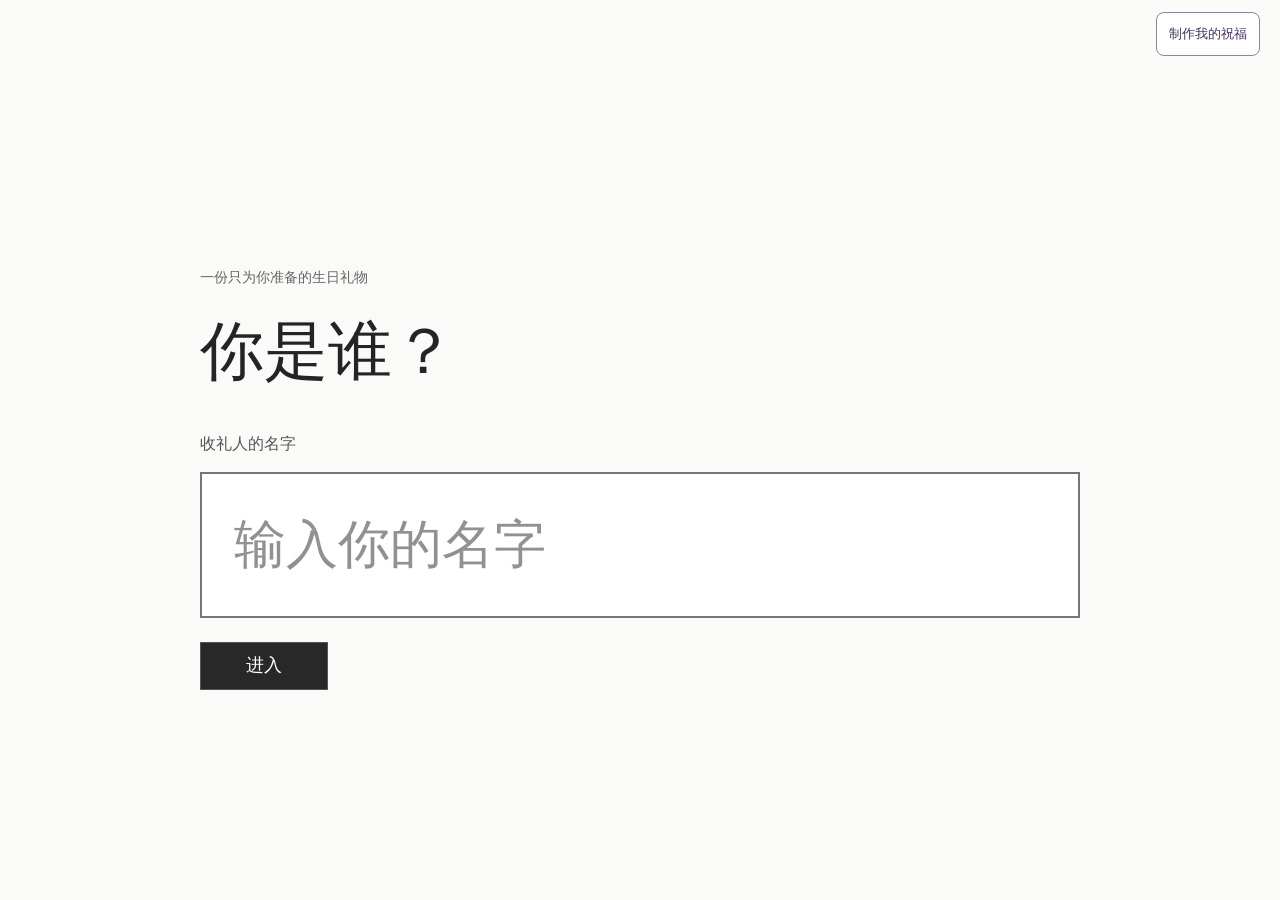
<file: index.html>
<!DOCTYPE html>
<html lang="zh-CN">
<head>
  <meta charset="UTF-8" />
  <link rel="icon" type="image/svg+xml" href="./icon.svg" />
  <link rel="manifest" href="./manifest.webmanifest" />
  <meta name="viewport" content="width=device-width, initial-scale=1.0, viewport-fit=cover" />
  <meta name="theme-color" content="#090b16" />
  <meta name="description" content="送给朱博乐的生日礼物：一段故事，一份祝福。" />
  <title>朱博乐 · 生日快乐</title>
  <script type="module" crossorigin src="./assets/index-DyL75jLo.js"></script>
  <link rel="stylesheet" crossorigin href="./assets/index-5Xp7bFNR.css">
</head>
<body>
  <div id="app"></div>
  <noscript>请开启浏览器的 JavaScript，打开这份互动生日礼物。</noscript>
</body>
</html>
</file>
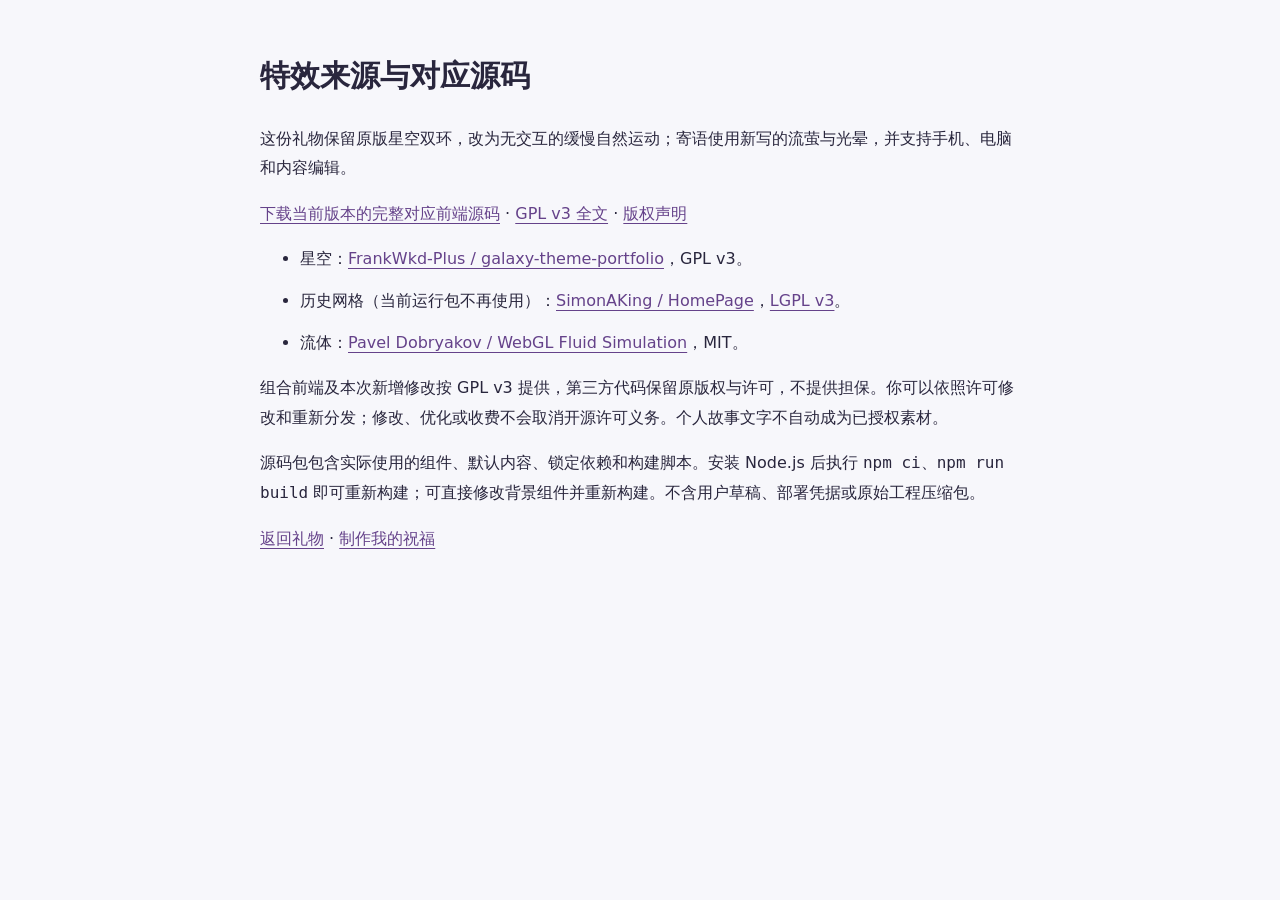
<file: source.html>
<!doctype html>
<html lang="zh-CN"><head><meta charset="utf-8"><meta name="viewport" content="width=device-width,initial-scale=1"><title>特效来源与对应源码</title><style>body{max-width:760px;margin:48px auto;padding:0 24px;color:#29263d;background:#f7f7fb;font:16px/1.85 system-ui,sans-serif}h1{font-size:30px}a{color:#65428a;text-underline-offset:4px}li{margin:12px 0}code{overflow-wrap:anywhere}</style></head><body>
<h1>特效来源与对应源码</h1>
<p>这份礼物保留原版星空双环，改为无交互的缓慢自然运动；寄语使用新写的流萤与光晕，并支持手机、电脑和内容编辑。</p>
<p><a href="./frontend-source.zip" download>下载当前版本的完整对应前端源码</a> · <a href="./licenses/GPL-3.0.txt">GPL v3 全文</a> · <a href="./third-party-notices.txt">版权声明</a></p>
<ul>
<li>星空：<a href="https://github.com/FrankWkd-Plus/galaxy-theme-portfolio">FrankWkd-Plus / galaxy-theme-portfolio</a>，GPL v3。</li>
<li>历史网格（当前运行包不再使用）：<a href="https://github.com/SimonAKing/HomePage">SimonAKing / HomePage</a>，<a href="./licenses/LGPL-3.0.txt">LGPL v3</a>。</li>
<li>流体：<a href="https://github.com/PavelDoGreat/WebGL-Fluid-Simulation">Pavel Dobryakov / WebGL Fluid Simulation</a>，MIT。</li>
</ul>
<p>组合前端及本次新增修改按 GPL v3 提供，第三方代码保留原版权与许可，不提供担保。你可以依照许可修改和重新分发；修改、优化或收费不会取消开源许可义务。个人故事文字不自动成为已授权素材。</p>
<p>源码包包含实际使用的组件、默认内容、锁定依赖和构建脚本。安装 Node.js 后执行 <code>npm ci</code>、<code>npm run build</code> 即可重新构建；可直接修改背景组件并重新构建。不含用户草稿、部署凭据或原始工程压缩包。</p>
<p><a href="./">返回礼物</a> · <a href="./?edit=1">制作我的祝福</a></p>
</body></html>
</file>
<file: assets/index-5Xp7bFNR.css>
.gift-editor[data-v-004c56b7]{--ink:#29263d;--muted:#605b70;--line:#cecbd8;width:min(1120px,100% - 40px);max-width:none;height:min(920px,100dvh - 40px);max-height:none;color:var(--ink);overscroll-behavior:contain;background:#f7f7fb;border:1px solid #aaa4bb;border-radius:14px;margin:auto;padding:0;overflow:auto}.gift-editor[data-v-004c56b7]::backdrop{-webkit-backdrop-filter:blur(8px);backdrop-filter:blur(8px);background:#030712bd}.editor-heading[data-v-004c56b7]{border-bottom:1px solid var(--line);background:#edeaf5;justify-content:space-between;align-items:flex-start;gap:16px;padding:32px;display:flex}h1[data-v-004c56b7]{margin:0 0 8px;font-family:Songti SC,SimSun,serif;font-size:clamp(26px,3vw,36px);font-weight:600}.editor-heading p[data-v-004c56b7],.editor-guide p[data-v-004c56b7],.share-result p[data-v-004c56b7]{color:var(--muted);font-size:14px;line-height:1.7}.editor-form[data-v-004c56b7]{grid-template-columns:220px minmax(0,1fr);gap:32px;padding:32px 32px 0;display:grid}.editor-guide p[data-v-004c56b7]{margin-bottom:16px}.file-tools[data-v-004c56b7]{gap:8px;margin:24px 0;display:grid}a[data-v-004c56b7]{color:#553685;text-underline-offset:4px;line-height:1.8;text-decoration:underline}.editor-fields[data-v-004c56b7]{min-width:0}section[data-v-004c56b7]{margin-bottom:40px}h2[data-v-004c56b7]{margin-bottom:24px;font-size:22px;font-weight:600}.basic-fields[data-v-004c56b7]{grid-template-columns:repeat(2,minmax(0,1fr));gap:0 20px;display:grid}label[data-v-004c56b7]{color:var(--ink);margin-bottom:20px;font-size:14px;line-height:1.7;display:block}input[data-v-004c56b7],textarea[data-v-004c56b7]{width:100%;min-width:0;font:inherit;color:#29263d;background:#fff;border:1px solid #a5a0b3;border-radius:6px;margin-top:8px;padding:11px 12px;font-size:16px;line-height:1.65;display:block}textarea[data-v-004c56b7]{resize:vertical}input[data-v-004c56b7]:focus,textarea[data-v-004c56b7]:focus{outline-offset:2px;outline:2px solid #69459b}button[data-v-004c56b7]{color:#44325c;background:#fff;border:1px solid #9e95b3;border-radius:6px;min-height:44px;padding:10px 16px;font-size:14px}button[data-v-004c56b7]:hover{background:#eee9f7}button[data-v-004c56b7]:disabled{opacity:.5;cursor:default}.close-editor[data-v-004c56b7]{flex-shrink:0}.chapter-fields[data-v-004c56b7]{border:1px solid var(--line);background:#fff;border-radius:8px;min-width:0;margin:28px 0;padding:20px}legend[data-v-004c56b7]{padding:0 8px;font-weight:600}.chapter-fields label[data-v-004c56b7]:last-of-type{margin-bottom:12px}.wish-field[data-v-004c56b7]{grid-template-columns:minmax(0,1fr) auto;align-items:start;gap:12px;display:grid}.wish-field button[data-v-004c56b7]{margin-top:32px}.wish-field+button[data-v-004c56b7]{margin-bottom:24px}.share-result[data-v-004c56b7]{border-top:2px solid #8760b3;padding-top:24px}.share-actions[data-v-004c56b7]{align-items:center;gap:24px;margin-bottom:16px;display:flex}.editor-actions[data-v-004c56b7]{padding:16px 0 max(16px, env(safe-area-inset-bottom));border-top:1px solid var(--line);background:#f7f7fbfa;flex-wrap:wrap;grid-column:1/-1;align-items:center;gap:12px;display:flex;position:sticky;bottom:0}.editor-message[data-v-004c56b7]{min-width:180px;color:var(--muted);flex:1;font-size:13px;line-height:1.6}.editor-error[data-v-004c56b7]{color:#a52337}.primary[data-v-004c56b7]{color:#fff;background:#65428a;border-color:#65428a}.primary[data-v-004c56b7]:hover{background:#51346f}@media (width<=740px){.gift-editor[data-v-004c56b7]{border:0;border-radius:0;width:100%;height:100dvh}.editor-heading[data-v-004c56b7]{padding:24px 20px}.editor-heading p[data-v-004c56b7]{max-width:28ch}.editor-form[data-v-004c56b7]{grid-template-columns:1fr;gap:24px;padding:24px 20px 0}.editor-guide[data-v-004c56b7]{border-bottom:1px solid var(--line);padding-bottom:24px}.file-tools[data-v-004c56b7]{grid-template-columns:1fr 1fr;margin:16px 0}.basic-fields[data-v-004c56b7]{grid-template-columns:1fr}.editor-actions[data-v-004c56b7]{gap:8px}.editor-message[data-v-004c56b7]{flex-basis:100%}.editor-actions button[data-v-004c56b7]{flex:1}.chapter-fields[data-v-004c56b7]{padding:16px}.close-editor[data-v-004c56b7]{padding-inline:12px}.share-actions[data-v-004c56b7]{flex-wrap:wrap;gap:16px}}.login-page[data-v-3534030c]{color:#242424;width:100%;height:100%;padding:max(88px, calc(env(safe-area-inset-top) + 72px)) max(24px, env(safe-area-inset-right)) max(32px, env(safe-area-inset-bottom));background:#fafaf9;align-items:center;font-family:Songti SC,SimSun,serif;display:grid;overflow-y:auto}form[data-v-3534030c]{flex-direction:column;gap:16px;width:min(880px,100%);margin:auto;display:flex}.invitation[data-v-3534030c]{color:#666;font-size:14px}h1[data-v-3534030c]{margin-bottom:16px;font-size:clamp(36px,6vw,64px);font-weight:400}label[data-v-3534030c]{color:#555;font-size:16px}input[data-v-3534030c]{color:#242424;background:#fff;border:2px solid #777;border-radius:0;width:100%;min-width:0;padding:clamp(16px,3vw,32px);font-family:inherit;font-size:clamp(24px,5vw,52px)}input[data-v-3534030c]:focus{outline-offset:4px;outline:3px solid #535b70}.enter-button[data-v-3534030c]{color:#fff;background:#282828;border:1px solid #555;align-self:flex-start;min-width:128px;min-height:48px;margin-top:8px;font-size:18px}.form-error[data-v-3534030c]{color:#a42620;font-family:system-ui,sans-serif;line-height:1.6}.countdown[data-v-3534030c]{color:#66ff97;background:#020b06;flex-direction:column;justify-content:center;align-items:center;gap:16px;font-family:Consolas,monospace;display:flex;position:absolute;inset:0;overflow:hidden}.terminal-grid[data-v-3534030c]{opacity:.3;pointer-events:none;background-image:linear-gradient(#36c77016 1px,#0000 1px),linear-gradient(90deg,#36c77016 1px,#0000 1px);background-size:32px 32px;position:absolute;inset:0}.countdown-label[data-v-3534030c]{font-size:16px}.countdown-number[data-v-3534030c]{text-shadow:0 0 28px #3aea7833;font-size:clamp(96px,26vmin,208px);font-weight:700;line-height:1}.boot-log[data-v-3534030c]{border-left:2px solid #42bf66;width:min(440px,100% - 48px);min-height:112px;padding:12px;font-size:clamp(12px,3vw,15px);line-height:1.9}.skip-button[data-v-3534030c]{right:24px;bottom:max(24px, env(safe-area-inset-bottom));color:#bfffd2;background:#05190c;border:1px solid #65bc83;border-radius:6px;min-height:44px;padding:0 16px;position:absolute}@media (height<=460px){.countdown[data-v-3534030c]{gap:8px}.countdown-number[data-v-3534030c]{font-size:80px}.boot-log[data-v-3534030c]{min-height:90px}}.fluid-surface[data-v-266d9a87],.soft-light[data-v-266d9a87]{position:absolute;inset:0}.fluid-surface[data-v-266d9a87]{touch-action:none}.soft-light[data-v-266d9a87]{background:radial-gradient(ellipse at var(--glow-x,50%) var(--glow-y,50%), #5d296b88, transparent 58%), radial-gradient(ellipse at 85% 72%, #245e8080, transparent 55%), #080912}.unavailable[data-v-266d9a87]{opacity:0}.fluid-canvas[data-v-266d9a87]{z-index:0;touch-action:none;width:100%;height:100%;display:block;position:absolute;inset:0}.birthday-page[data-v-7a12dba5]{background:#080912;width:100%;height:100%;position:relative;overflow:hidden}.readability-shade[data-v-7a12dba5]{pointer-events:none;background:radial-gradient(at 50% 44%,#080912a6,#08091218 72%),linear-gradient(#08091288,#0000 18% 75%,#08091288);position:absolute;inset:0}.birthday-content[data-v-7a12dba5]{overscroll-behavior:contain;inset:max(68px, calc(env(safe-area-inset-top) + 60px)) 24px calc(128px + env(safe-area-inset-bottom));text-align:center;pointer-events:none;flex-direction:column;justify-content:safe center;align-items:center;padding:16px 0;display:flex;position:absolute;overflow-y:auto}.birthday-content[data-v-7a12dba5]>*{flex-shrink:0}.birthday-content.overflowing[data-v-7a12dba5]{pointer-events:auto;touch-action:pan-y pinch-zoom}.birthday-date[data-v-7a12dba5]{color:#e2dce9;letter-spacing:.2em;text-shadow:0 2px 16px #000;margin-bottom:32px;font-size:14px}h1[data-v-7a12dba5]{letter-spacing:-.04em;color:#fff;text-shadow:0 3px 28px #0008;flex-wrap:wrap;justify-content:center;gap:.12em;max-width:100%;font-size:clamp(44px,7.5vw,112px);font-weight:700;line-height:1.2;display:flex}h1 span[data-v-7a12dba5],h1 strong[data-v-7a12dba5]{overflow-wrap:anywhere;max-width:100%}h1 strong[data-v-7a12dba5]{font-weight:inherit}.subtitle[data-v-7a12dba5]{color:#e2e8f0;text-shadow:0 2px 14px #000;margin-top:28px;font-size:clamp(15px,2vw,22px);line-height:1.8}.english[data-v-7a12dba5]{color:#d8d7e4;margin-top:8px;font-size:15px;font-style:italic}.story-button[data-v-7a12dba5]{pointer-events:auto;color:#fff;background:#101222b3;border:1px solid #ffffff6b;border-radius:8px;min-height:48px;margin-top:32px;padding:12px 24px;font-size:16px}.story-button[data-v-7a12dba5]:hover{background:#23263ceb}.touch-hint[data-v-7a12dba5]{bottom:calc(94px + env(safe-area-inset-bottom));text-align:center;pointer-events:none;color:#e2e8f0;background:#080912b3;border-radius:20px;width:max-content;max-width:calc(100% - 32px);padding:6px 12px;font-size:13px;position:absolute;left:50%;transform:translate(-50%)}@media (width<=600px){h1[data-v-7a12dba5]{flex-direction:column;gap:8px;font-size:clamp(42px,11vw,66px)}.birthday-date[data-v-7a12dba5]{margin-bottom:24px}}.compact h1[data-v-7a12dba5]{font-size:clamp(26px,6vw,64px)}@media (height<=520px){.birthday-content[data-v-7a12dba5]{bottom:calc(84px + env(safe-area-inset-bottom));padding:8px 0}.birthday-date[data-v-7a12dba5]{margin-bottom:8px}h1[data-v-7a12dba5]{flex-direction:row;font-size:clamp(28px,5vw,52px)}.subtitle[data-v-7a12dba5]{margin-top:8px}.english[data-v-7a12dba5],.touch-hint[data-v-7a12dba5]{display:none}.story-button[data-v-7a12dba5]{margin-top:10px}}.ambient[data-v-8c4a452a]{pointer-events:none;background:#070812;position:absolute;inset:0;overflow:hidden}.stars[data-v-8c4a452a]{background:radial-gradient(at 12% 18%,#42215b38,#0000 55%),radial-gradient(at 86% 78%,#1b426738,#0000 60%),#070812}canvas[data-v-8c4a452a]{width:100%;height:100%;display:block}.grid[data-v-8c4a452a]{background-image:linear-gradient(#8b79c30a 1px,#0000 1px),linear-gradient(90deg,#8b79c30a 1px,#0000 1px);background-size:48px 48px}.grid-glow[data-v-8c4a452a]{opacity:.6;background:radial-gradient(at 30% 60%,#326e5c48,#0000 45%),radial-gradient(at 75% 32%,#4f385848,#0000 45%);animation:16s ease-in-out infinite alternate drift-8c4a452a;position:absolute;inset:-30%}@keyframes drift-8c4a452a{to{transform:translate(8%,-4%)}}.fallback-rings[data-v-77aa6b6d]{border:2px solid #a855f775;border-radius:50%;position:absolute;inset:15% -15%;transform:rotate(-35deg);box-shadow:0 0 18px #a855f740,inset 0 0 18px #ec489940}.fallback-rings[data-v-77aa6b6d]:after{content:"";border:1px solid #ec489955;border-radius:50%;position:absolute;inset:15% -10%;transform:rotate(65deg)}.galaxy-bg[data-v-77aa6b6d]{pointer-events:none;z-index:0;background:#030712;position:absolute;inset:0}.galaxy-bg[data-v-77aa6b6d] canvas{position:absolute;inset:0;width:100%!important;height:100%!important}.story-page[data-v-d0fd6b1a]{width:100%;height:100%;position:relative;overflow:hidden}.story-scroll[data-v-d0fd6b1a]{top:max(68px, calc(env(safe-area-inset-top) + 60px));bottom:calc(84px + env(safe-area-inset-bottom));z-index:1;overscroll-behavior-y:contain;touch-action:pan-y pinch-zoom;scrollbar-width:thin;scrollbar-color:#ffffff26 transparent;background:linear-gradient(90deg,#0000,#03071285 25% 75%,#0000);width:100%;height:auto;position:absolute;overflow-y:auto}.story-scroll[data-v-d0fd6b1a]::-webkit-scrollbar{width:6px}.story-scroll[data-v-d0fd6b1a]::-webkit-scrollbar-track{background:0 0}.story-scroll[data-v-d0fd6b1a]::-webkit-scrollbar-thumb{background:#ffffff26;border-radius:3px}.story-content[data-v-d0fd6b1a]{max-width:680px;margin:0 auto;padding:24px 24px 40px}.story-main-title[data-v-d0fd6b1a]{text-align:center;letter-spacing:.1em;overflow-wrap:anywhere;margin-bottom:.5rem;font-size:clamp(2.5rem,6vw,4rem);font-weight:700}.title-text[data-v-d0fd6b1a]{-webkit-text-fill-color:transparent;background-image:linear-gradient(110deg,#0000 0% 38%,#ffffffd9 50%,#0000 62% 100%),linear-gradient(135deg,#38bdf8 0%,#a855f7 50%,#ec4899 100%);background-size:250% 100%,200% 100%;-webkit-background-clip:text;background-clip:text;animation:3.5s ease-in-out infinite highlighterSweep-d0fd6b1a,5s infinite gradientFlow-d0fd6b1a,3s ease-in-out infinite cleanBreathe-d0fd6b1a}@keyframes highlighterSweep-d0fd6b1a{0%{background-position:200% 0,0%}to{background-position:-200% 0,0%}}@keyframes gradientFlow-d0fd6b1a{0%{background-position:0%,0%}50%{background-position:100%,100%}to{background-position:0%,0%}}@keyframes cleanBreathe-d0fd6b1a{0%,to{opacity:1;transform:scale(1)}50%{opacity:.75;transform:scale(.995)}}.story-epigraph[data-v-d0fd6b1a]{text-align:center;color:#b9bdcd;margin-bottom:2rem;font-size:1rem;font-style:italic}.chapter[data-v-d0fd6b1a]{margin-bottom:3.5rem;scroll-margin-top:24px}.chapter-title[data-v-d0fd6b1a]{color:#c084fc;border-bottom:1px solid #a855f733;margin-bottom:1.2rem;padding-bottom:.5rem;font-size:clamp(1.3rem,3vw,1.8rem);font-weight:600}.chapter p[data-v-d0fd6b1a]{color:#ffffffbf;text-indent:2em;margin-bottom:1rem;font-size:clamp(.95rem,1.8vw,1.1rem);line-height:1.9}.quote[data-v-d0fd6b1a]{border-left:3px solid #ec489966;padding-left:1.5rem;font-style:italic;color:#f18cbe!important;text-indent:0!important;margin-top:1.5rem!important;margin-bottom:2rem!important}.final-quote[data-v-d0fd6b1a]{text-align:center;padding:2rem 0;font-weight:600;color:#f8fafc!important;text-indent:0!important;font-size:clamp(1.2rem,2.5vw,1.6rem)!important}.story-end[data-v-d0fd6b1a]{text-align:center;padding:3rem 0}.end-text[data-v-d0fd6b1a]{color:#b9bdcd;letter-spacing:.3em;font-size:1rem}.chapter-menu[data-v-d0fd6b1a]{color:#d5d9e8;background:#0e1023da;border:1px solid #ffffff24;border-radius:8px;margin-bottom:32px}.chapter-menu summary[data-v-d0fd6b1a]{cursor:pointer;min-height:48px;padding:12px 16px}.chapter-menu>div[data-v-d0fd6b1a]{padding:0 8px 8px;display:grid}.chapter-menu button[data-v-d0fd6b1a]{color:#e2e8f0;text-align:left;background:0 0;border:0;min-height:44px;padding:8px}.next-story[data-v-d0fd6b1a]{color:#f4eafa;background:#2c203b;border:1px solid #9676ba;border-radius:8px;min-height:48px;margin-top:24px;padding:12px 24px}@media (width<=480px){.story-content[data-v-d0fd6b1a]{padding-inline:20px}.story-main-title[data-v-d0fd6b1a]{font-size:36px}.story-epigraph[data-v-d0fd6b1a]{font-size:14px;line-height:1.7}.chapter p[data-v-d0fd6b1a]{font-size:16px}}.wish-lights[data-v-f03f3c5d],.wish-light-canvas[data-v-f03f3c5d],.reading-shade[data-v-f03f3c5d]{pointer-events:none;width:100%;height:100%;position:absolute;inset:0}.wish-lights[data-v-f03f3c5d]{background:linear-gradient(160deg,#181122,#0d0d19 55%,#17101d);overflow:hidden}.halo[data-v-f03f3c5d]{pointer-events:none;width:130%;height:85%;position:absolute;left:-15%}.halo-rose[data-v-f03f3c5d]{background:radial-gradient(#b2648930,#0000 65%);bottom:-36%}.halo-gold[data-v-f03f3c5d]{opacity:0;background:radial-gradient(#f2be6c36,#0000 66%);transition:opacity 1.8s;bottom:-22%}.lit .halo-gold[data-v-f03f3c5d]{opacity:1}.reading-shade[data-v-f03f3c5d]{background:radial-gradient(at 50% 40%,#0d0d194d,#0000 76%)}.wishes-page[data-v-d7cd4be7]{background:#100d1b;width:100%;height:100%;position:relative;overflow:hidden}.wishes-scroll[data-v-d7cd4be7]{top:max(68px, calc(env(safe-area-inset-top) + 60px));bottom:calc(84px + env(safe-area-inset-bottom));z-index:1;overscroll-behavior-y:contain;touch-action:pan-y pinch-zoom;scrollbar-width:thin;scrollbar-color:#ffffff26 transparent;position:absolute;left:0;right:0;overflow-y:auto}.wishes-scroll[data-v-d7cd4be7]::-webkit-scrollbar{width:6px}.wishes-scroll[data-v-d7cd4be7]::-webkit-scrollbar-thumb{background:#ffffff26;border-radius:3px}.wishes-content[data-v-d7cd4be7]{opacity:0;overflow-wrap:anywhere;flex-direction:column;justify-content:center;align-items:center;width:100%;min-height:100%;padding:24px 24px 40px;transition:opacity 1.2s cubic-bezier(.16,1,.3,1),transform 1.2s cubic-bezier(.16,1,.3,1);display:flex;position:relative;transform:translateY(30px)}.wishes-content.visible[data-v-d7cd4be7]{opacity:1;transform:translateY(0)}.wishes-title[data-v-d7cd4be7]{color:#f8fafc;letter-spacing:.15em;margin-bottom:3rem;font-size:clamp(2rem,5vw,3.5rem);font-weight:700}.wishes-list[data-v-d7cd4be7]{flex-direction:column;gap:1.8rem;max-width:600px;margin-bottom:3.5rem;display:flex}.wish-item[data-v-d7cd4be7]{align-items:flex-start;gap:1.2rem;display:flex}.wish-num[data-v-d7cd4be7]{color:#c084fc;text-align:center;min-width:2rem;font-size:1.5rem;font-weight:600;line-height:1.8}.wish-text[data-v-d7cd4be7]{color:#e3e3eb;text-shadow:0 1px 4px #000,0 0 10px #000;font-size:clamp(.95rem,1.8vw,1.1rem);line-height:1.8}.final-blessing[data-v-d7cd4be7]{text-align:center;border-top:1px solid #ffffff14;padding-top:1rem}.blessing-main[data-v-d7cd4be7]{color:#f3acd3;margin-bottom:1.2rem;font-size:clamp(1.5rem,3.5vw,2.2rem);font-weight:700}.blessing-sub[data-v-d7cd4be7]{color:#ffffff8c;font-size:clamp(.9rem,1.6vw,1.05rem);line-height:2}.blessing-sign[data-v-d7cd4be7]{color:#b9bdcd;margin-top:2rem;font-size:.9rem;font-style:italic}.light-button[data-v-d7cd4be7],.restart-button[data-v-d7cd4be7]{color:#fff;background:#261d2e;border:1px solid #8a6485;border-radius:8px;min-height:48px;margin:24px auto 0;padding:10px 20px;display:block}.restart-button[data-v-d7cd4be7]{color:#c1c5d3;background:0 0;border-color:#0000;margin-top:8px;font-size:14px}.lit .blessing-main[data-v-d7cd4be7]{color:#fff4d7;text-shadow:0 0 24px #ffbb6570}.light-button[aria-pressed=true][data-v-d7cd4be7]{background:#493329;border-color:#cda075}@media (width<=480px){.wish-item[data-v-d7cd4be7]{gap:12px}.wishes-title[data-v-d7cd4be7]{margin-bottom:32px;font-size:32px}.wishes-list[data-v-d7cd4be7]{margin-bottom:36px}.wish-text[data-v-d7cd4be7]{font-size:16px}}.loading-gift[data-v-71ab3828],.link-error[data-v-71ab3828]{text-align:center;flex-direction:column;justify-content:center;align-items:center;gap:24px;height:100%;padding:32px;display:flex}.link-error p[data-v-71ab3828]{max-width:40ch;line-height:1.8}.link-error button[data-v-71ab3828]{color:#fff;background:#353148;border:1px solid #aaa;border-radius:8px;min-height:48px;padding:12px 24px}.edit-launcher[data-v-71ab3828]{z-index:11;top:max(12px, env(safe-area-inset-top));color:#e2e8f0;background:#090b16df;border:1px solid #ffffff30;border-radius:8px;min-height:44px;padding:8px 12px;font-size:13px;position:absolute;right:132px}.edit-launcher.on-invitation[data-v-71ab3828]{color:#44325c;background:#fff;border-color:#8b8795;right:20px}.gift-app[data-v-71ab3828],.page-host[data-v-71ab3828]{width:100%;height:100%;position:relative;overflow:hidden}.experience-tools[data-v-71ab3828]{inset:max(12px, env(safe-area-inset-top)) 16px auto;z-index:10;pointer-events:none;justify-content:space-between;align-items:center;gap:12px;display:flex;position:absolute}.connection-note[data-v-71ab3828]{color:#cbd5e1;text-shadow:0 1px 4px #000;max-width:calc(100% - 244px);font-size:12px}.update-button[data-v-71ab3828]{pointer-events:auto;color:#f3e8ff;background:#353148;border:1px solid #b4a3c5;border-radius:8px;min-height:44px;padding:4px 10px;font-size:12px}.update-short[data-v-71ab3828]{display:none}.motion-toggle[data-v-71ab3828]{pointer-events:auto;color:#e2e8f0;background:#090b16df;border:1px solid #ffffff30;border-radius:8px;flex-shrink:0;min-height:44px;margin-left:auto;padding:0 12px;font-size:13px}.page-navigation[data-v-71ab3828]{z-index:10;bottom:max(12px, env(safe-area-inset-bottom));background:#0a0d18ed;border:1px solid #ffffff26;border-radius:16px;grid-template-columns:44px 1fr 44px;gap:8px;width:min(440px,100% - 24px);padding:6px;display:grid;position:absolute;left:50%;transform:translate(-50%);box-shadow:0 6px 32px #0008}.page-tabs[data-v-71ab3828]{grid-template-columns:repeat(3,1fr);gap:4px;display:grid}.page-navigation button[data-v-71ab3828]{color:#cbd5e1;background:0 0;border:0;border-radius:10px;min-height:44px;font-size:15px}.page-navigation .arrow[data-v-71ab3828]{font-size:30px;line-height:1}.page-navigation button[aria-current][data-v-71ab3828]{color:#fff;background:#353148}.page-navigation button[data-v-71ab3828]:disabled{opacity:.35;cursor:default}.page-enter-active[data-v-71ab3828],.page-leave-active[data-v-71ab3828]{transition:opacity .2s,transform .2s}.page-enter-from[data-v-71ab3828]{opacity:0;transform:translateY(12px)}.page-leave-to[data-v-71ab3828]{opacity:0;transform:translateY(-12px)}.reduced-motion .page-enter-active[data-v-71ab3828],.reduced-motion .page-leave-active[data-v-71ab3828]{transition-duration:.01ms}@media (width<=360px){.experience-tools[data-v-71ab3828]{inset-inline:12px}.connection-note[data-v-71ab3828],.update-full[data-v-71ab3828]{display:none}.update-short[data-v-71ab3828]{display:inline}}@layer properties{@supports (((-webkit-hyphens:none)) and (not (margin-trim:inline))) or ((-moz-orient:inline) and (not (color:rgb(from red r g b)))){*,:before,:after,::backdrop{--tw-rotate-x:initial;--tw-rotate-y:initial;--tw-rotate-z:initial;--tw-skew-x:initial;--tw-skew-y:initial;--tw-border-style:solid;--tw-shadow:0 0 #0000;--tw-shadow-color:initial;--tw-shadow-alpha:100%;--tw-inset-shadow:0 0 #0000;--tw-inset-shadow-color:initial;--tw-inset-shadow-alpha:100%;--tw-ring-color:initial;--tw-ring-shadow:0 0 #0000;--tw-inset-ring-color:initial;--tw-inset-ring-shadow:0 0 #0000;--tw-ring-inset:initial;--tw-ring-offset-width:0px;--tw-ring-offset-color:#fff;--tw-ring-offset-shadow:0 0 #0000;--tw-outline-style:solid;--tw-blur:initial;--tw-brightness:initial;--tw-contrast:initial;--tw-grayscale:initial;--tw-hue-rotate:initial;--tw-invert:initial;--tw-opacity:initial;--tw-saturate:initial;--tw-sepia:initial;--tw-drop-shadow:initial;--tw-drop-shadow-color:initial;--tw-drop-shadow-alpha:100%;--tw-drop-shadow-size:initial;--tw-backdrop-blur:initial;--tw-backdrop-brightness:initial;--tw-backdrop-contrast:initial;--tw-backdrop-grayscale:initial;--tw-backdrop-hue-rotate:initial;--tw-backdrop-invert:initial;--tw-backdrop-opacity:initial;--tw-backdrop-saturate:initial;--tw-backdrop-sepia:initial;--tw-ease:initial}}}@layer theme{:root,:host{--font-sans:-apple-system, BlinkMacSystemFont, "Segoe UI", Roboto, "Helvetica Neue", "Noto Sans", Arial, sans-serif, "Apple Color Emoji", "Segoe UI Emoji", "Segoe UI Symbol", "Noto Color Emoji";--font-mono:ui-monospace, SFMono-Regular, Menlo, Monaco, Consolas, "Liberation Mono", "Courier New", monospace;--ease-in-out:cubic-bezier(.4, 0, .2, 1);--default-transition-duration:.15s;--default-transition-timing-function:cubic-bezier(.4, 0, .2, 1);--default-font-family:var(--font-sans);--default-mono-font-family:var(--font-mono)}}@layer base{*,:after,:before,::backdrop{box-sizing:border-box;border:0 solid;margin:0;padding:0}::file-selector-button{box-sizing:border-box;border:0 solid;margin:0;padding:0}html,:host{-webkit-text-size-adjust:100%;tab-size:4;line-height:1.5;font-family:var(--default-font-family,-apple-system, BlinkMacSystemFont, "Segoe UI", Roboto, "Helvetica Neue", "Noto Sans", Arial, sans-serif, "Apple Color Emoji", "Segoe UI Emoji", "Segoe UI Symbol", "Noto Color Emoji");font-feature-settings:var(--default-font-feature-settings,normal);font-variation-settings:var(--default-font-variation-settings,normal);-webkit-tap-highlight-color:transparent}hr{height:0;color:inherit;border-top-width:1px}abbr:where([title]){-webkit-text-decoration:underline dotted;text-decoration:underline dotted}h1,h2,h3,h4,h5,h6{font-size:inherit;font-weight:inherit}a{color:inherit;-webkit-text-decoration:inherit;-webkit-text-decoration:inherit;-webkit-text-decoration:inherit;-webkit-text-decoration:inherit;text-decoration:inherit}b,strong{font-weight:bolder}code,kbd,samp,pre{font-family:var(--default-mono-font-family,ui-monospace, SFMono-Regular, Menlo, Monaco, Consolas, "Liberation Mono", "Courier New", monospace);font-feature-settings:var(--default-mono-font-feature-settings,normal);font-variation-settings:var(--default-mono-font-variation-settings,normal);font-size:1em}small{font-size:80%}sub,sup{vertical-align:baseline;font-size:75%;line-height:0;position:relative}sub{bottom:-.25em}sup{top:-.5em}table{text-indent:0;border-color:inherit;border-collapse:collapse}:-moz-focusring:where(:not(iframe)){outline:auto}progress{vertical-align:baseline}summary{display:list-item}ol,ul,menu{list-style:none}img,svg,video,canvas,audio,iframe,embed,object{vertical-align:middle;display:block}img,video{max-width:100%;height:auto}button,input,select,optgroup,textarea{font:inherit;font-feature-settings:inherit;font-variation-settings:inherit;letter-spacing:inherit;color:inherit;opacity:1;background-color:#0000;border-radius:0}::file-selector-button{font:inherit;font-feature-settings:inherit;font-variation-settings:inherit;letter-spacing:inherit;color:inherit;opacity:1;background-color:#0000;border-radius:0}:where(select:is([multiple],[size])) optgroup{font-weight:bolder}:where(select:is([multiple],[size])) optgroup option{padding-inline-start:20px}::file-selector-button{margin-inline-end:4px}::placeholder{opacity:1}@supports (not ((-webkit-appearance:-apple-pay-button))) or (contain-intrinsic-size:1px){::placeholder{color:currentColor}@supports (color:color-mix(in lab, red, red)){::placeholder{color:color-mix(in oklab, currentcolor 50%, transparent)}}}textarea{resize:vertical}::-webkit-search-decoration{-webkit-appearance:none}::-webkit-date-and-time-value{min-height:1lh;text-align:inherit}::-webkit-datetime-edit{display:inline-flex}::-webkit-datetime-edit-fields-wrapper{padding:0}::-webkit-datetime-edit{padding-block:0}::-webkit-datetime-edit-year-field{padding-block:0}::-webkit-datetime-edit-month-field{padding-block:0}::-webkit-datetime-edit-day-field{padding-block:0}::-webkit-datetime-edit-hour-field{padding-block:0}::-webkit-datetime-edit-minute-field{padding-block:0}::-webkit-datetime-edit-second-field{padding-block:0}::-webkit-datetime-edit-millisecond-field{padding-block:0}::-webkit-datetime-edit-meridiem-field{padding-block:0}::-webkit-calendar-picker-indicator{line-height:1}:-moz-ui-invalid{box-shadow:none}button,input:where([type=button],[type=reset],[type=submit]){appearance:button}::file-selector-button{appearance:button}::-webkit-inner-spin-button{height:auto}::-webkit-outer-spin-button{height:auto}[hidden]:where(:not([hidden=until-found])){display:none!important}}@layer components;@layer utilities{.visible{visibility:visible}.sr-only{clip-path:inset(50%);white-space:nowrap;border-width:0;width:1px;height:1px;margin:-1px;padding:0;position:absolute;overflow:hidden}.container{width:100%}@media (width>=40rem){.container{max-width:40rem}}@media (width>=48rem){.container{max-width:48rem}}@media (width>=64rem){.container{max-width:64rem}}@media (width>=80rem){.container{max-width:80rem}}@media (width>=96rem){.container{max-width:96rem}}.block{display:block}.flex{display:flex}.grid{display:grid}.hidden{display:none}.flex-shrink{flex-shrink:1}.transform{transform:var(--tw-rotate-x,) var(--tw-rotate-y,) var(--tw-rotate-z,) var(--tw-skew-x,) var(--tw-skew-y,)}.resize{resize:both}.flex-wrap{flex-wrap:wrap}.border{border-style:var(--tw-border-style);border-width:1px}.ring{--tw-ring-shadow:var(--tw-ring-inset,) 0 0 0 calc(1px + var(--tw-ring-offset-width)) var(--tw-ring-color,currentcolor);box-shadow:var(--tw-inset-shadow), var(--tw-inset-ring-shadow), var(--tw-ring-offset-shadow), var(--tw-ring-shadow), var(--tw-shadow)}.outline{outline-style:var(--tw-outline-style);outline-width:1px}.filter{filter:var(--tw-blur,) var(--tw-brightness,) var(--tw-contrast,) var(--tw-grayscale,) var(--tw-hue-rotate,) var(--tw-invert,) var(--tw-saturate,) var(--tw-sepia,) var(--tw-drop-shadow,)}.backdrop-filter{-webkit-backdrop-filter:var(--tw-backdrop-blur,) var(--tw-backdrop-brightness,) var(--tw-backdrop-contrast,) var(--tw-backdrop-grayscale,) var(--tw-backdrop-hue-rotate,) var(--tw-backdrop-invert,) var(--tw-backdrop-opacity,) var(--tw-backdrop-saturate,) var(--tw-backdrop-sepia,);backdrop-filter:var(--tw-backdrop-blur,) var(--tw-backdrop-brightness,) var(--tw-backdrop-contrast,) var(--tw-backdrop-grayscale,) var(--tw-backdrop-hue-rotate,) var(--tw-backdrop-invert,) var(--tw-backdrop-opacity,) var(--tw-backdrop-saturate,) var(--tw-backdrop-sepia,)}.transition{transition-property:color,background-color,border-color,outline-color,text-decoration-color,fill,stroke,--tw-gradient-from,--tw-gradient-via,--tw-gradient-to,opacity,box-shadow,transform,translate,scale,rotate,filter,-webkit-backdrop-filter,backdrop-filter,display,content-visibility,overlay,pointer-events;transition-timing-function:var(--tw-ease,var(--default-transition-timing-function));transition-duration:var(--tw-duration,var(--default-transition-duration))}.ease-in-out{--tw-ease:var(--ease-in-out);transition-timing-function:var(--ease-in-out)}}*{box-sizing:border-box}html,body,#app{background:#060606;width:100%;height:100%;margin:0;overflow:hidden}html{color:#f8fafc;-webkit-text-size-adjust:100%;font-family:Helvetica Neue,Microsoft Yahei,-apple-system,sans-serif}#app{height:100dvh}body,h1,h2,p{margin:0}button,input{font:inherit}button{cursor:pointer;touch-action:manipulation;-webkit-tap-highlight-color:transparent}button:focus-visible,a:focus-visible,summary:focus-visible{outline-offset:4px;outline:3px solid #9adfff}h1:focus{outline:none}.sr-only{clip-path:inset(50%);white-space:nowrap;width:1px;height:1px;padding:0;position:absolute;overflow:hidden}::-webkit-scrollbar{width:6px}::-webkit-scrollbar-track{background:0 0}::-webkit-scrollbar-thumb{background:#64748b80;border-radius:3px}@media (prefers-reduced-motion:reduce){*,:before,:after{scroll-behavior:auto!important}}.reduced-motion *,.reduced-motion :before,.reduced-motion :after{scroll-behavior:auto!important;transition-duration:.01ms!important;animation-play-state:paused!important}@property --tw-rotate-x{syntax:"*";inherits:false}@property --tw-rotate-y{syntax:"*";inherits:false}@property --tw-rotate-z{syntax:"*";inherits:false}@property --tw-skew-x{syntax:"*";inherits:false}@property --tw-skew-y{syntax:"*";inherits:false}@property --tw-border-style{syntax:"*";inherits:false;initial-value:solid}@property --tw-shadow{syntax:"*";inherits:false;initial-value:0 0 #0000}@property --tw-shadow-color{syntax:"*";inherits:false}@property --tw-shadow-alpha{syntax:"<percentage>";inherits:false;initial-value:100%}@property --tw-inset-shadow{syntax:"*";inherits:false;initial-value:0 0 #0000}@property --tw-inset-shadow-color{syntax:"*";inherits:false}@property --tw-inset-shadow-alpha{syntax:"<percentage>";inherits:false;initial-value:100%}@property --tw-ring-color{syntax:"*";inherits:false}@property --tw-ring-shadow{syntax:"*";inherits:false;initial-value:0 0 #0000}@property --tw-inset-ring-color{syntax:"*";inherits:false}@property --tw-inset-ring-shadow{syntax:"*";inherits:false;initial-value:0 0 #0000}@property --tw-ring-inset{syntax:"*";inherits:false}@property --tw-ring-offset-width{syntax:"<length>";inherits:false;initial-value:0}@property --tw-ring-offset-color{syntax:"*";inherits:false;initial-value:#fff}@property --tw-ring-offset-shadow{syntax:"*";inherits:false;initial-value:0 0 #0000}@property --tw-outline-style{syntax:"*";inherits:false;initial-value:solid}@property --tw-blur{syntax:"*";inherits:false}@property --tw-brightness{syntax:"*";inherits:false}@property --tw-contrast{syntax:"*";inherits:false}@property --tw-grayscale{syntax:"*";inherits:false}@property --tw-hue-rotate{syntax:"*";inherits:false}@property --tw-invert{syntax:"*";inherits:false}@property --tw-opacity{syntax:"*";inherits:false}@property --tw-saturate{syntax:"*";inherits:false}@property --tw-sepia{syntax:"*";inherits:false}@property --tw-drop-shadow{syntax:"*";inherits:false}@property --tw-drop-shadow-color{syntax:"*";inherits:false}@property --tw-drop-shadow-alpha{syntax:"<percentage>";inherits:false;initial-value:100%}@property --tw-drop-shadow-size{syntax:"*";inherits:false}@property --tw-backdrop-blur{syntax:"*";inherits:false}@property --tw-backdrop-brightness{syntax:"*";inherits:false}@property --tw-backdrop-contrast{syntax:"*";inherits:false}@property --tw-backdrop-grayscale{syntax:"*";inherits:false}@property --tw-backdrop-hue-rotate{syntax:"*";inherits:false}@property --tw-backdrop-invert{syntax:"*";inherits:false}@property --tw-backdrop-opacity{syntax:"*";inherits:false}@property --tw-backdrop-saturate{syntax:"*";inherits:false}@property --tw-backdrop-sepia{syntax:"*";inherits:false}@property --tw-ease{syntax:"*";inherits:false}
</file>
